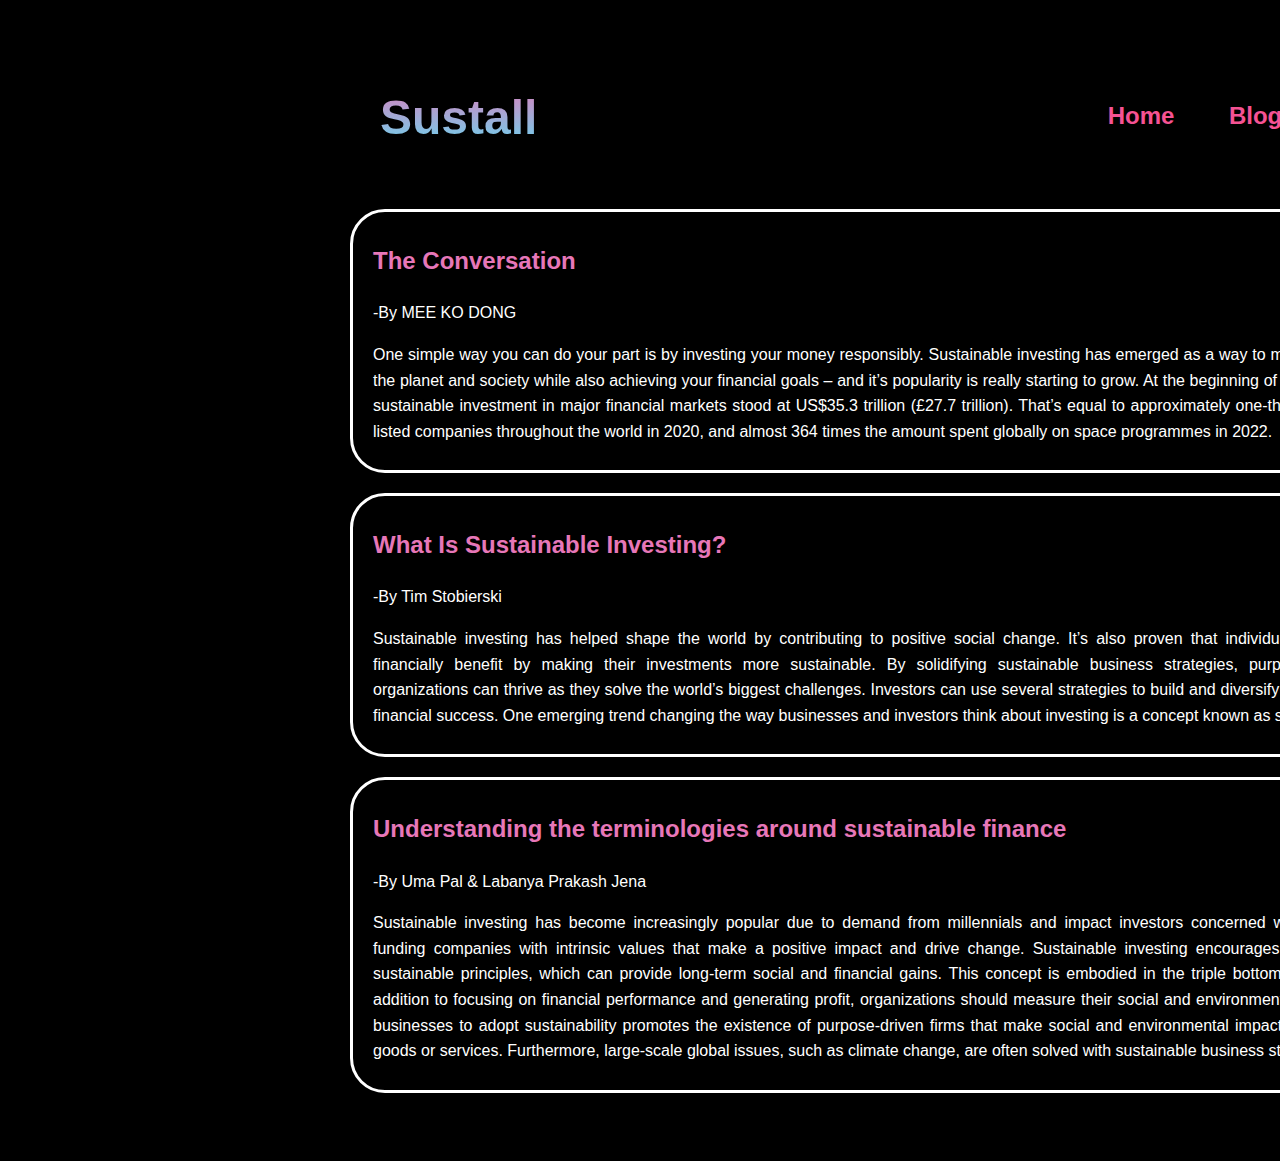
<file: SUSSTALL/templates/blogs.html>
<!DOCTYPE html> 
<html lang="en"> 

<head> 
	<meta charset="UTF-8"> 
	<meta name="viewport" content= 
		"width=device-width, initial-scale=1.0"> 
	<style> 
    
    body {
    background-color:#000000;
    color: #ffffff;
    padding: 20px;
    line-height: 1.6;
    width: 1200px;
	font-family: 'Montserrat', sans-serif;
	text-decoration: none;
	margin-left: 300px;
}   
header {
    background-color: #000000;
    padding-top:20px ;
    padding-left: 60px;
    display: flex;
    justify-content: space-between;
    align-items: center;
}
a{
	text-decoration: none;
}
#sitename{
    font-size: 48px;
    background:#E777B8;
    background:linear-gradient(#E777B8 0%,#57E2F7 100%);
    -webkit-background-clip: text;
    -webkit-text-fill-color: transparent;
}

		nav { 
			background-color:black; 
			padding: 10px; 
		} 

		nav a { 
			color: #fff; 
			text-decoration: none; 
			padding: 10px; 
			margin-right: 10px; 
			display: inline-block; 
		} 

		.container { 
			display: flex; 
			justify-content: space-between; 
			max-width: 95%; 
			margin: 0 auto; 
			padding: 20px; 
            border-radius: 35px;
		} 

        #home{
            position: absolute;
            text-decoration: none;
			left: 800px;
			top:70px;
			font-size: 28px;
			text-decoration: none;
			color: #E777B8;
        }
		article p { 
			text-align: justify; 
		} 

		main { 
			flex: 2; 
		} 

		article { 
			margin-bottom: 20px; 
			padding: 10px 20px; 
			border: 1px solid rgb(145, 145, 145); 
			margin-right: 10px; 
		} 
		nav a {
		font-size:24px;
		font-weight:600;
		color: #F55293;
		margin-left: 20px;
		text-decoration: none;
		}
		header{
			margin-top: 0;
		}

		#chat{
		padding: 0;
		height: 60px;
		font-size: 18px;
		width: 140px;
		border-radius: 35px;
		background:linear-gradient(#00ACFF,#87D8FF);
		color: #ffffff;
		}

		nav a:hover {
			color: #ffffff;
		}
		.a1{
			border: 3px white solid;
			border-radius: 35px;
		}
		.a2{
			border: 3px white solid;
			border-radius: 35px;
		}
		article h2{
			color:#E777B8;
		}
	</style> 
	<title>Blogs</title> 
</head> 

<body> 
	<!-- <header> 
		<h1 id="sitename">Sustall</h1> 
        <a href="/" ><h3 id="home">Home</h3></a>
	</header> 
	 -->
	 <header>
        <h1 id="sitename">Sustall</h1>
        <nav>
            <a href="/">Home</a>
            <a href="/blogs">Blogs</a>
            <a href="http://localhost:8501/" ><button id="chat">Chat with us</button></a>
        </nav>
    </header>
	<div class="container"> 
		<main> 
			<article class="a1"> 
				<a href="https://theconversation.com/a-beginners-guide-to-sustainable-investing-219421#:~:text=Sustainable%20investing%20is%20an%20investment,resource%20use%20and%20energy%20efficiency."><h2 style="font-weight:bold;">The Conversation</h2></a>
				<p class="post-meta"> 
					-By MEE KO DONG
				</p> 
				<p> 
					One simple way you can do your part is by investing your money responsibly. Sustainable investing has emerged as a way to make a positive impact on the planet and society while also achieving your financial goals – and it’s popularity is really starting to grow.
					At the beginning of 2020, the global value of sustainable investment in major financial markets stood at US$35.3 trillion (£27.7 trillion). That’s equal to approximately one-third of the value of all the listed companies throughout the world in 2020, and almost 364 times the amount spent globally on space programmes in 2022.
				</p> 
			</article> 

			<article class="a2"> 
				<a href="https://online.hbs.edu/blog/post/sustainable-investing"><h2>What Is Sustainable Investing?</h2> </a>
				<p class="post-meta"> 
					-By Tim Stobierski
				</p> 
				<p> 
					Sustainable investing has helped shape the world by contributing to positive social change. It’s also proven that individuals and businesses can financially benefit by making their investments more sustainable. By solidifying sustainable business strategies, purpose-driven leaders and organizations can thrive as they solve the world’s biggest challenges.
					Investors can use several strategies to build and diversify their portfolios to ensure financial success. One emerging trend changing the way businesses and investors think about investing is a concept known as sustainable investing.

				</p> 
			</article> 

			<article class="a1"> 
				<a href="https://energy.economictimes.indiatimes.com/news/renewable/explainer-understanding-the-terminologies-around-sustainable-finance/105848597"><h2>Understanding the terminologies around sustainable finance</h2></a>
				<p class="post-meta"> 
					-By Uma Pal & Labanya Prakash Jena
				</p> 
				<p> 
					Sustainable investing has become increasingly popular due to demand from millennials and impact investors concerned with ethical investing—or funding companies with intrinsic values that make a positive impact and drive change.

Sustainable investing encourages companies to embrace sustainable principles, which can provide long-term social and financial gains. This concept is embodied in the triple bottom line or the idea that, in addition to focusing on financial performance and generating profit, organizations should measure their social and environmental impacts.

Encouraging businesses to adopt sustainability promotes the existence of purpose-driven firms that make social and environmental impacts that go beyond selling goods or services. Furthermore, large-scale global issues, such as climate change, are often solved with sustainable business strategies.
				</p> 
			</article> 
		</main> 

	</div> 
</body> 

</html>
</file>
